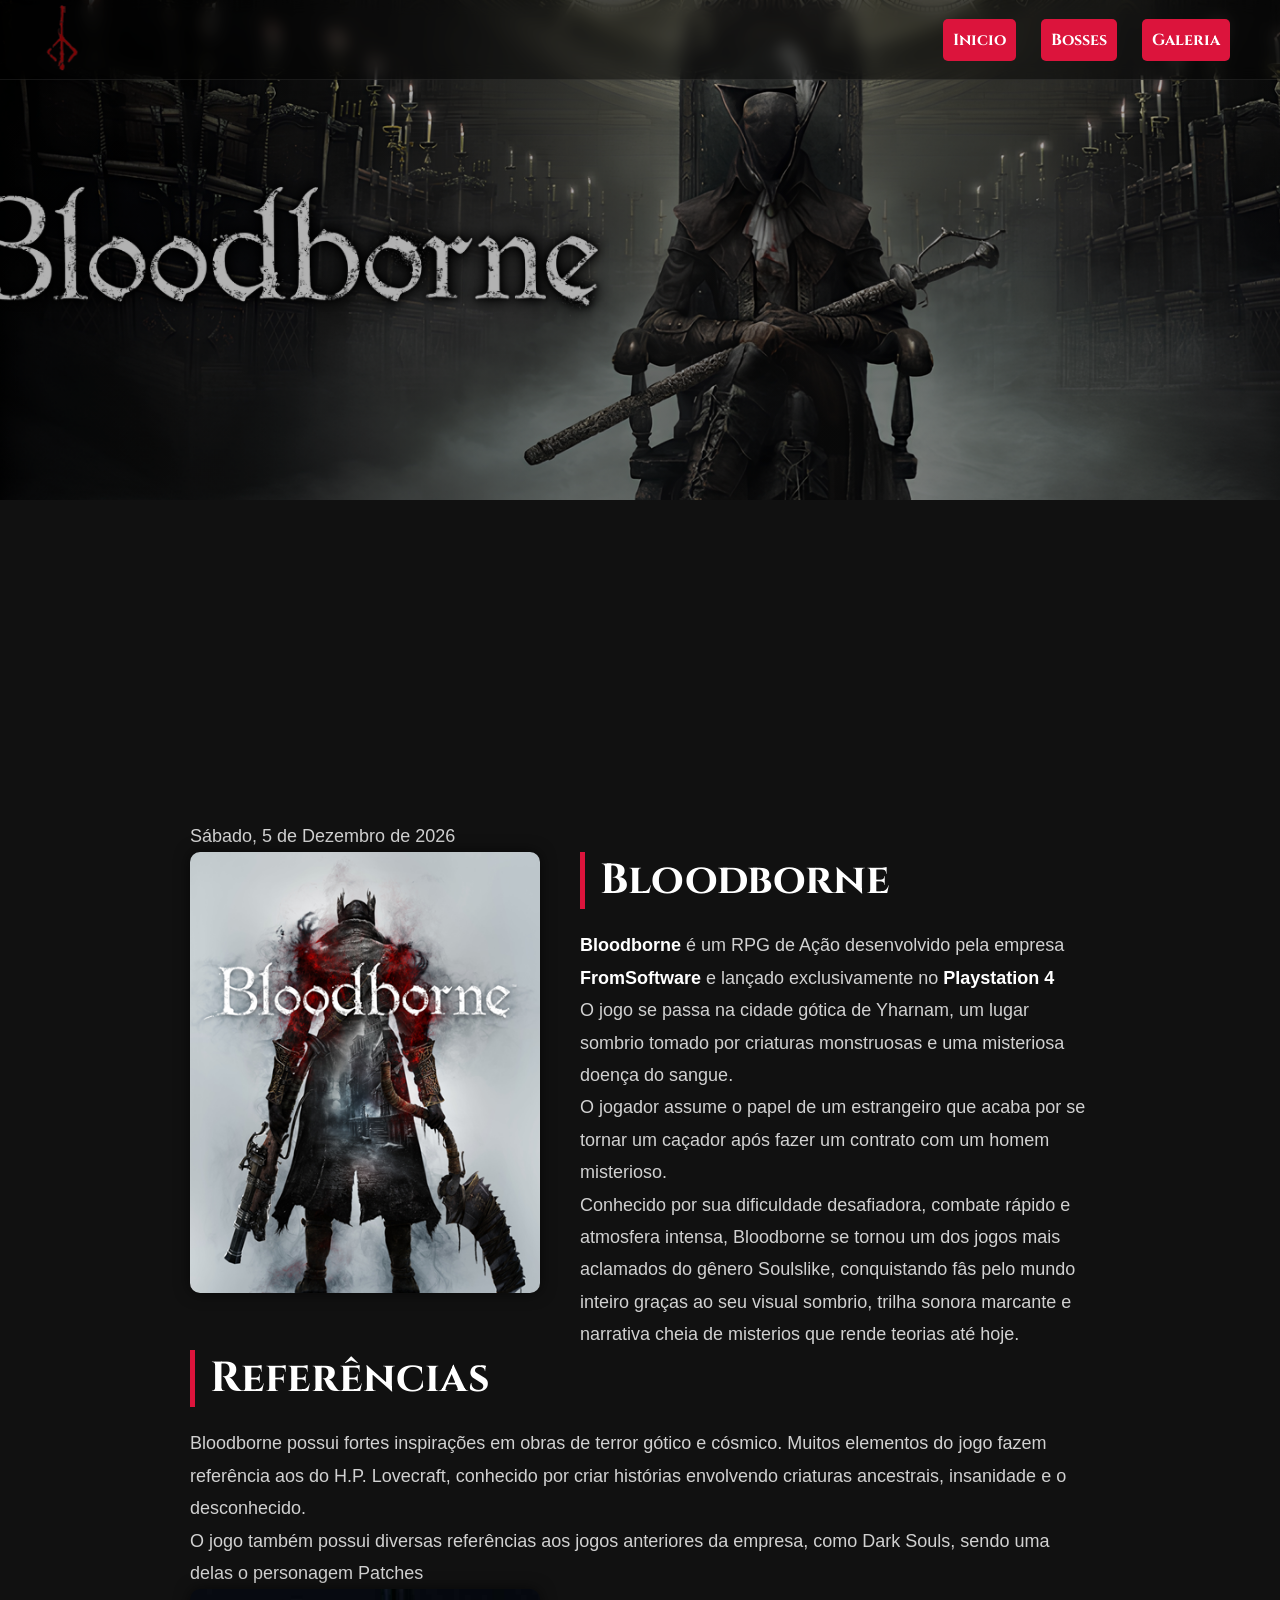
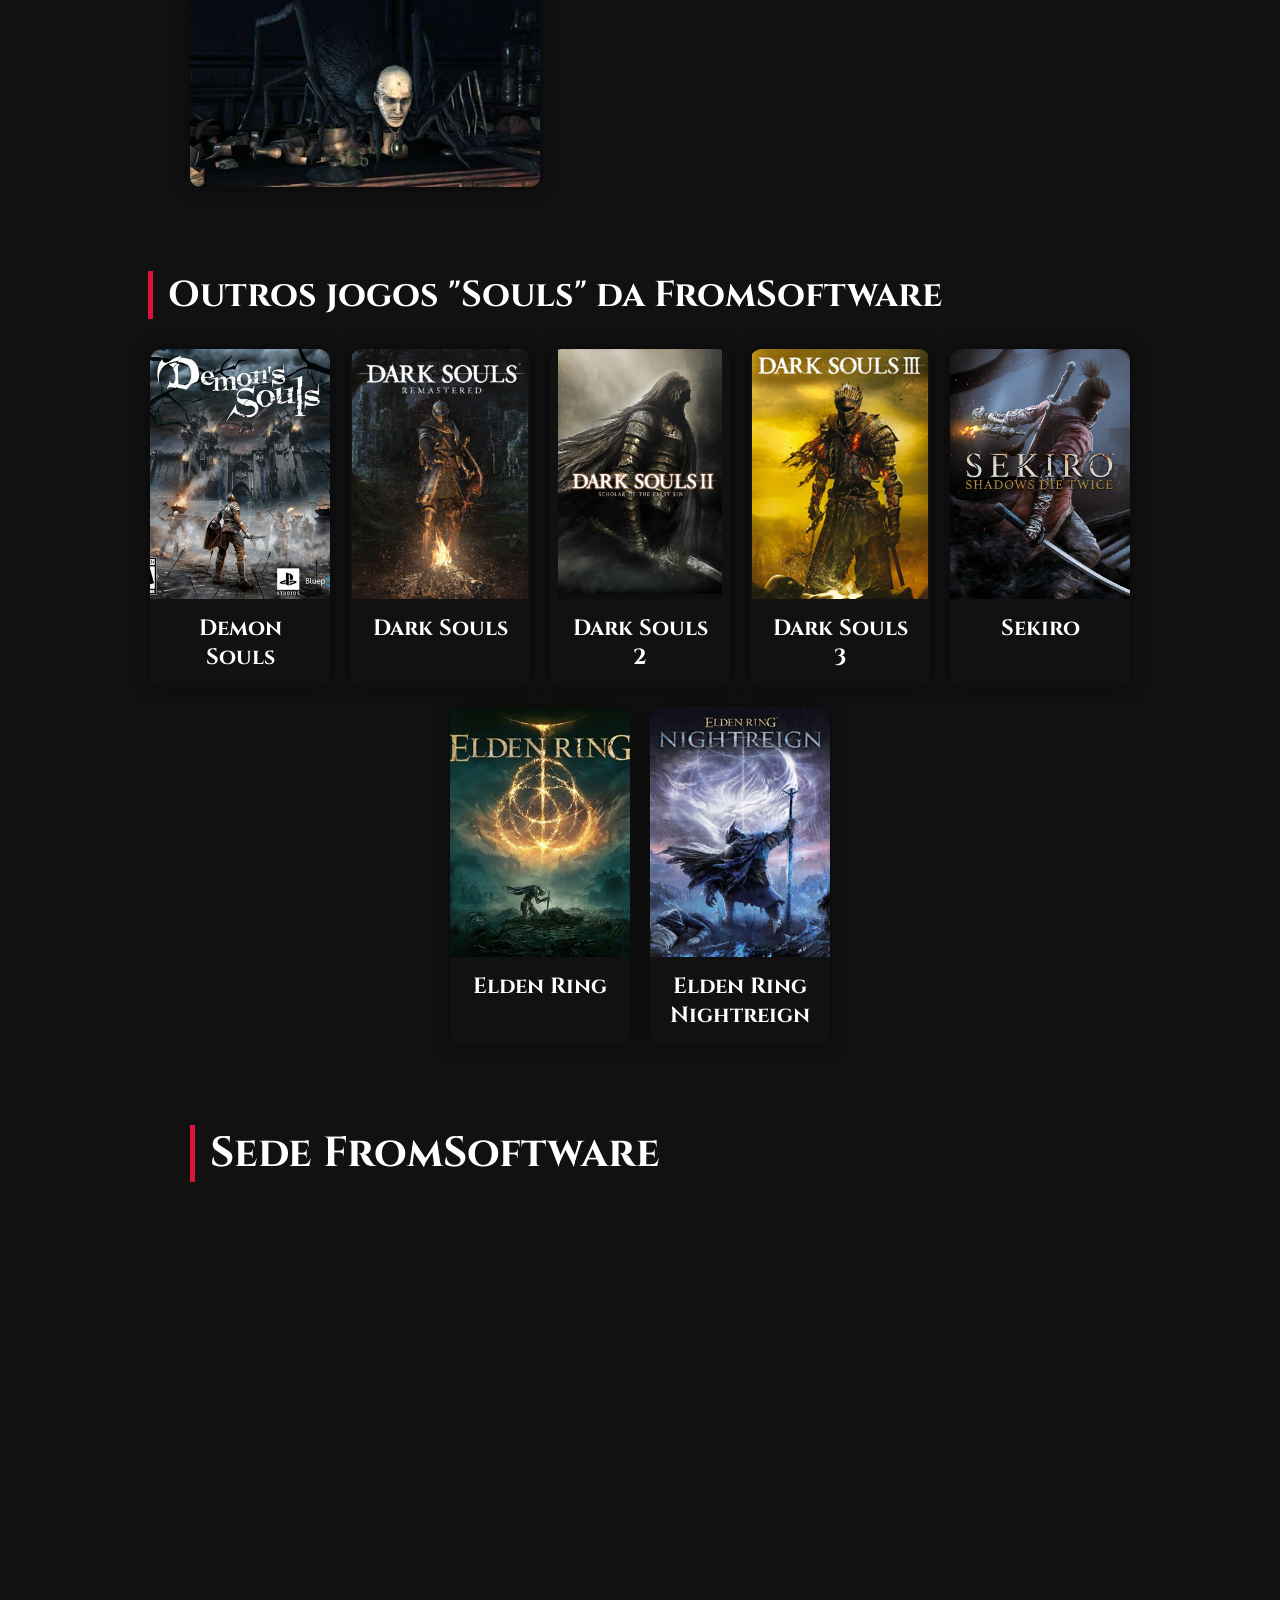
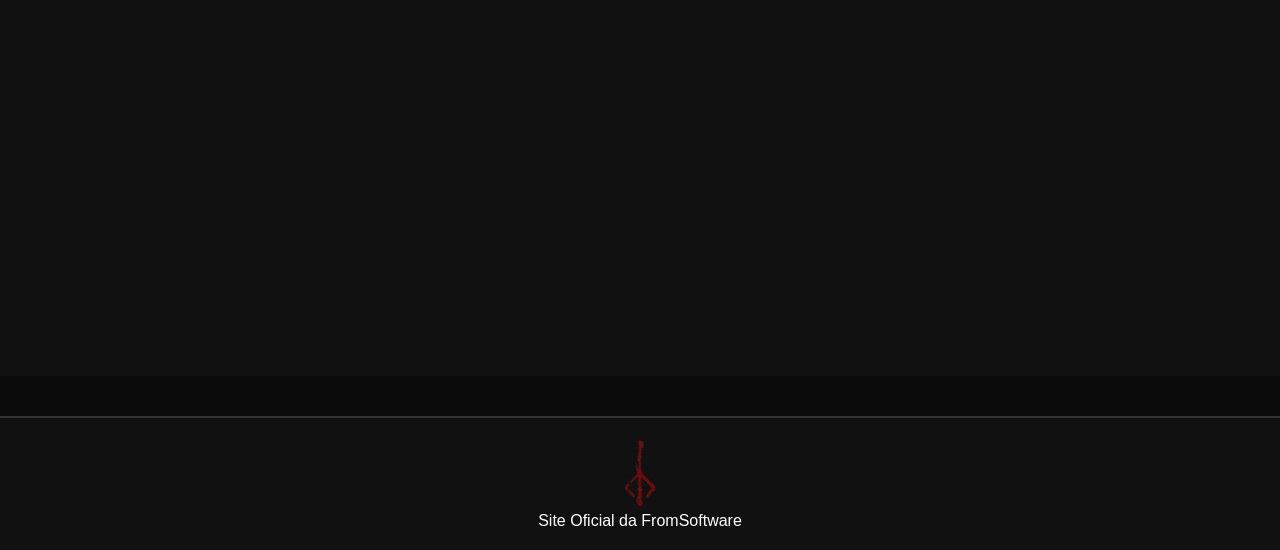
<file: index.html>
<!DOCTYPE html>
<html>
    <head>
        <meta charset="UTF-8">
        <link rel="stylesheet" href="css/style.css">
        <link rel="icon" href="img/Bloodborne-Emblem.png" type="image/x-icon">
        <title>BorneLIKE</title>
    </head>
    <script type="text/JavaScript">
            //Função para abrir a POP-UP
            function abrirDetalhes(nome,img,desc){
                url=`pop_produtos.html?produto=${encodeURIComponent(nome)}&imagem=${encodeURIComponent(img)}&descricao=${encodeURIComponent(desc)}`
                window.open(url, "_blank", "width=800, height=700")}
        </script>

    <body>
        <header class="header">
            <div class="logo">
                <a href="index.html"><img class="logo" src="img/Bloodborne-Emblem.png" alt="logo"></a>
            </div>
            
            <nav class="menu">
                <a href="index.html">Inicio</a>
                <a href="telas/bossesTela.html">Bosses</a>
                <a href="telas/galeria.html">Galeria</a>
            </nav>
        </header>

        <div class="banner"></div>
        
        <main class="conteudo">
            <section class="secConteudo">
                <div class="topo">
                    <div class="texto">
                        <p class="dataAtual"><script>
                    data = new Date

                    //Dia da Semana
                    diaSemana = new Array('Domingo','Segunda-Feira','Terça-Feira','Quarta-Feira','Quinta-Feira','Sexta-Feira','Sábado')

                    mes = new Array('Janeiro','Fevereiro','Março','Abril','Maio','Junho','Julho','Agosto','Setembro','Outubro','Novembro','Dezembro')

                    
                    document.write(diaSemana[data.getDay()] + ', ' + data.getDate() + ' de ' + mes[data.getMonth()] + ' de ' + data.getFullYear())
                </script></p>
                    </div>
                </div>
            </section>
            
            <section class="secConteudo">
                <div class="topo">
                    <img src="img/Bloodborne_capa.png" alt="">
                    <div class="texto">
                        <h1>Bloodborne</h1>
                
                        <p>
                            <strong>Bloodborne</strong> é um RPG de Ação desenvolvido pela empresa <strong>FromSoftware</strong> e lançado exclusivamente no <strong>Playstation 4</strong>
                        </p>

                        <p>
                            O jogo se passa na cidade gótica de Yharnam, um lugar sombrio tomado por criaturas monstruosas e uma misteriosa doença do sangue.
                        </p>
                        <p>
                            O jogador assume o papel de um estrangeiro que acaba por se tornar um caçador após fazer um contrato com um homem misterioso.
                        </p>
                        <p>
                            Conhecido por sua dificuldade desafiadora, combate rápido e atmosfera intensa, Bloodborne se tornou
                            um dos jogos mais aclamados do gênero Soulslike, conquistando fâs pelo mundo inteiro graças ao seu visual sombrio, trilha sonora marcante
                            e narrativa cheia de misterios que rende teorias até hoje.
                        </p>
                    </div>
                    
                </div>
            </section>

            <section class="secConteudo">
                <div class="topo">
                    <div class="texto">
                        <h1>Referências</h1>

                        <p>Bloodborne possui fortes inspirações em obras de terror gótico e cósmico. Muitos elementos do jogo fazem referência aos do H.P. Lovecraft, conhecido por criar histórias envolvendo criaturas ancestrais, insanidade e o desconhecido.</p>
                        
                        <p>O jogo também possui diversas referências aos jogos anteriores da empresa, como Dark Souls, sendo uma delas o personagem Patches</p>
                        <img src="img/patches_Bloodborne.jpg" alt="">
                    </div>
                </div>
            </section>

            <section class="outrosJogos">
                <h2>Outros jogos "Souls" da FromSoftware</h2>

                <div class="jogos">
                    <div class="jogo">
                        <img src="img/Capa_DemonSouls.png" alt="">
                        <h3>Demon Souls</h3>
                    </div>
                    <div class="jogo">
                        <img src="img/Capa_DarkSouls1.jpg" alt="">
                        <h3>Dark Souls</h3>
                    </div>

                    <div class="jogo">
                        <img src="img/Capa_DarkSouls2.jpg" alt="">
                        <h3>Dark Souls 2</h3>
                    </div>
                    <div class="jogo">
                        <img src="img/Capa_DarkSouls3.jpg" alt="">
                        <h3>Dark Souls 3</h3>
                    </div>
                    <div class="jogo">
                        <img src="img/Capa_Sekiro.png" alt="">
                        <h3>Sekiro</h3>
                    </div>
                    <div class="jogo">
                        <img src="img/Capa_EldenRing.jpg" alt="">
                        <h3>Elden Ring</h3>
                    </div>
                    <div class="jogo">
                        <img src="img/Capa_EldenRingNightreign.jpg" alt="">
                        <h3>Elden Ring Nightreign</h3>
                    </div>
                </div>
            </section>

            <section class="secConteudo">
                <div class="topo">
                    <div class="texto">
                        <h1>Sede FromSoftware</h1>
                        <iframe src="https://www.google.com/maps/embed?pb=!1m18!1m12!1m3!1d12960.956441758457!2d139.6897098!3d35.6957331!2m3!1f0!2f0!3f0!3m2!1i1024!2i768!4f13.1!3m3!1m2!1s0x6018f31aee607a17%3A0xb19b1bca69774bb8!2sFromSoftware%2C%20Inc.!5e0!3m2!1sen!2sbr!4v1779492005375!5m2!1sen!2sbr" width="600" height="450" style="border:0;" allowfullscreen="" loading="lazy" referrerpolicy="no-referrer-when-downgrade"></iframe>
                    </div>
                </div>
            </section>

        </main>

        <footer>
        <img class="logo" src="img/Bloodborne-Emblem.png" alt="">
        <p>
            <a href="https://www.fromsoftware.jp/ww/" target="_blank"><i class="fromSite"></i>Site Oficial da FromSoftware</a>
        </p>
    </footer>
    </body>

    

</html>
</file>
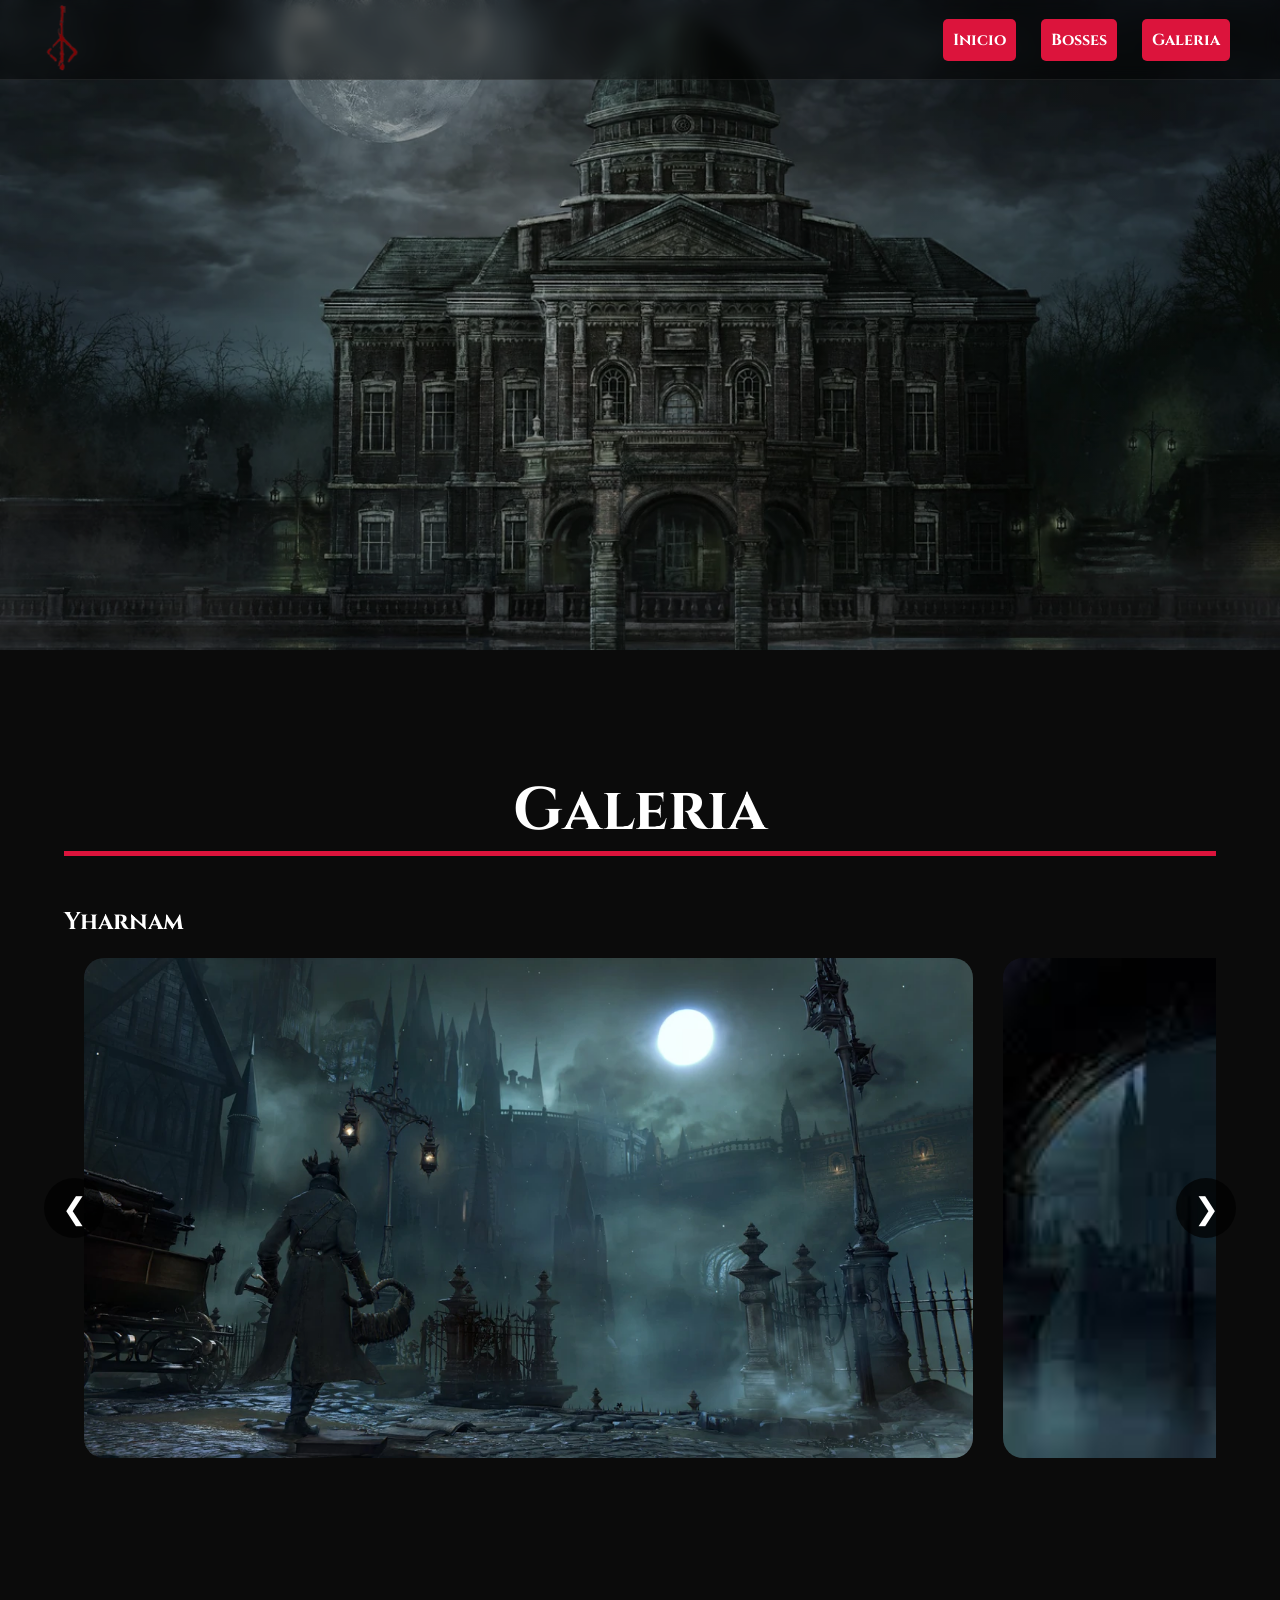
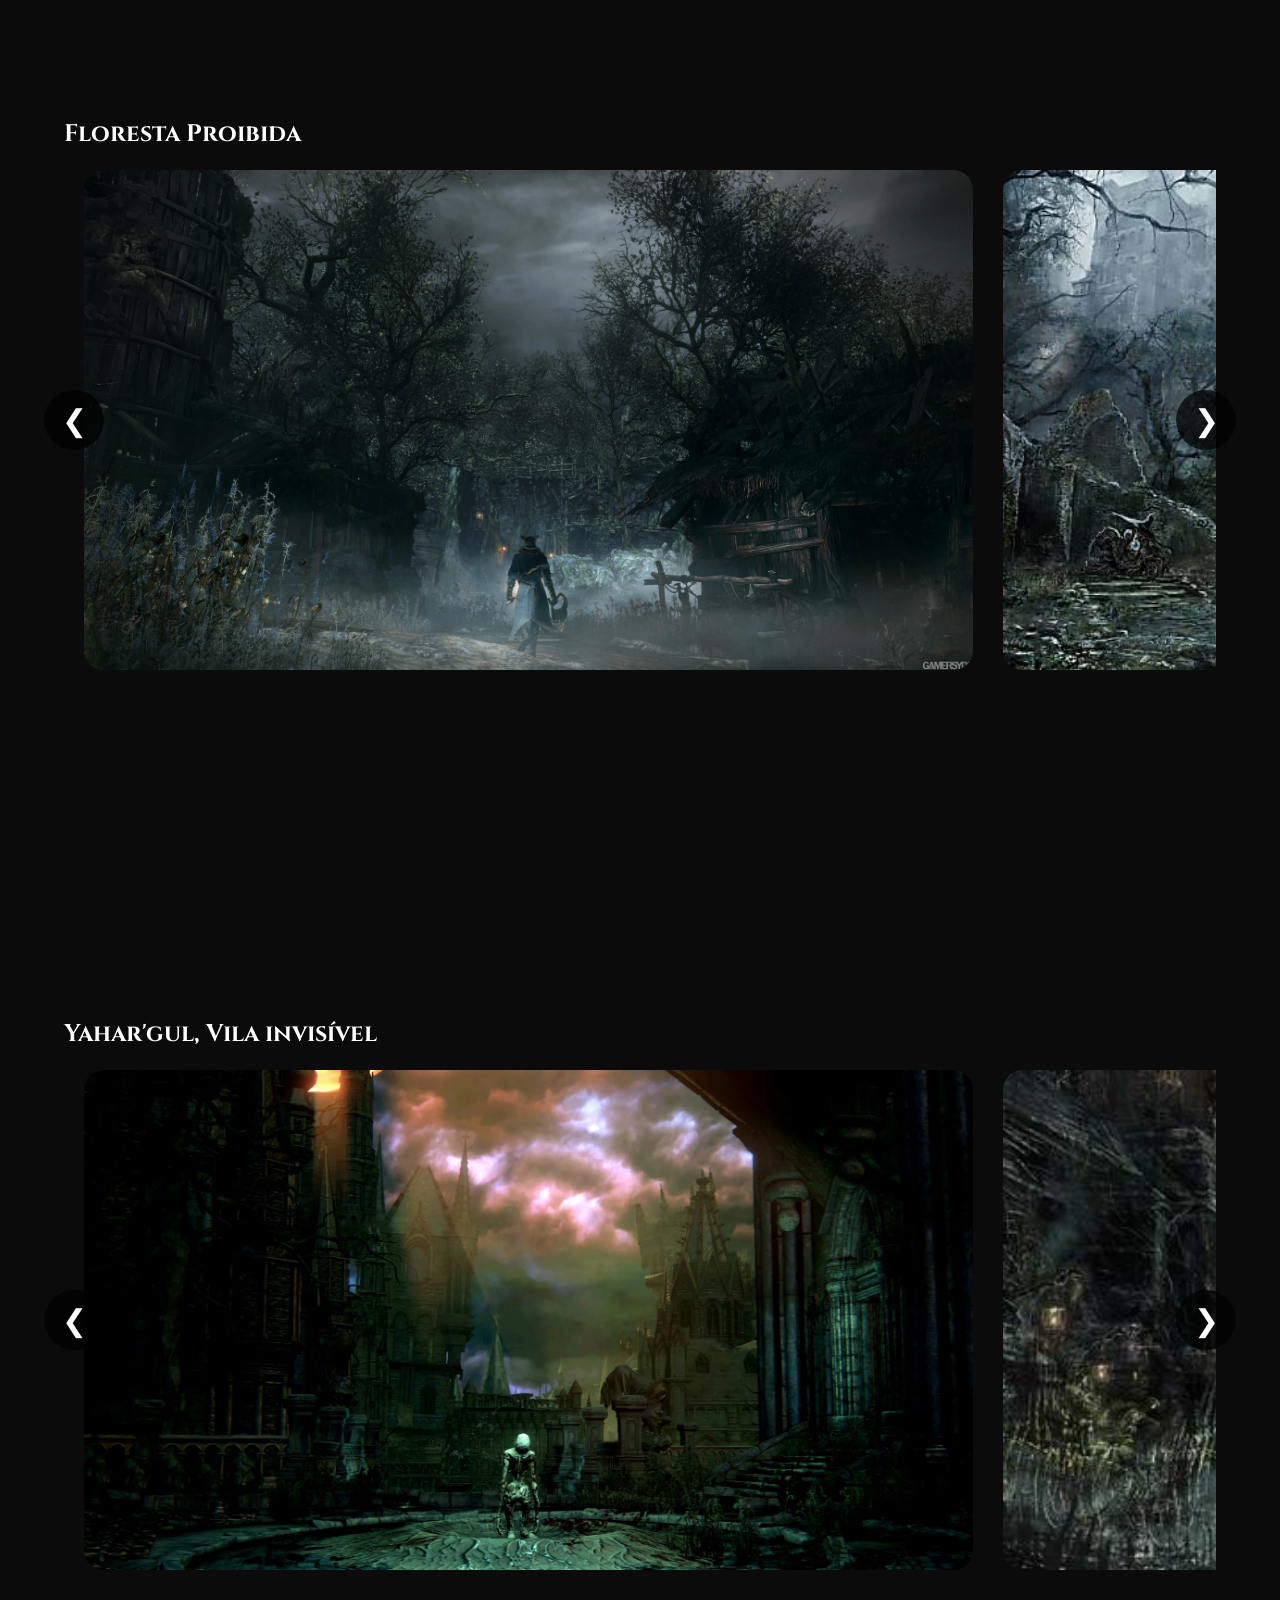
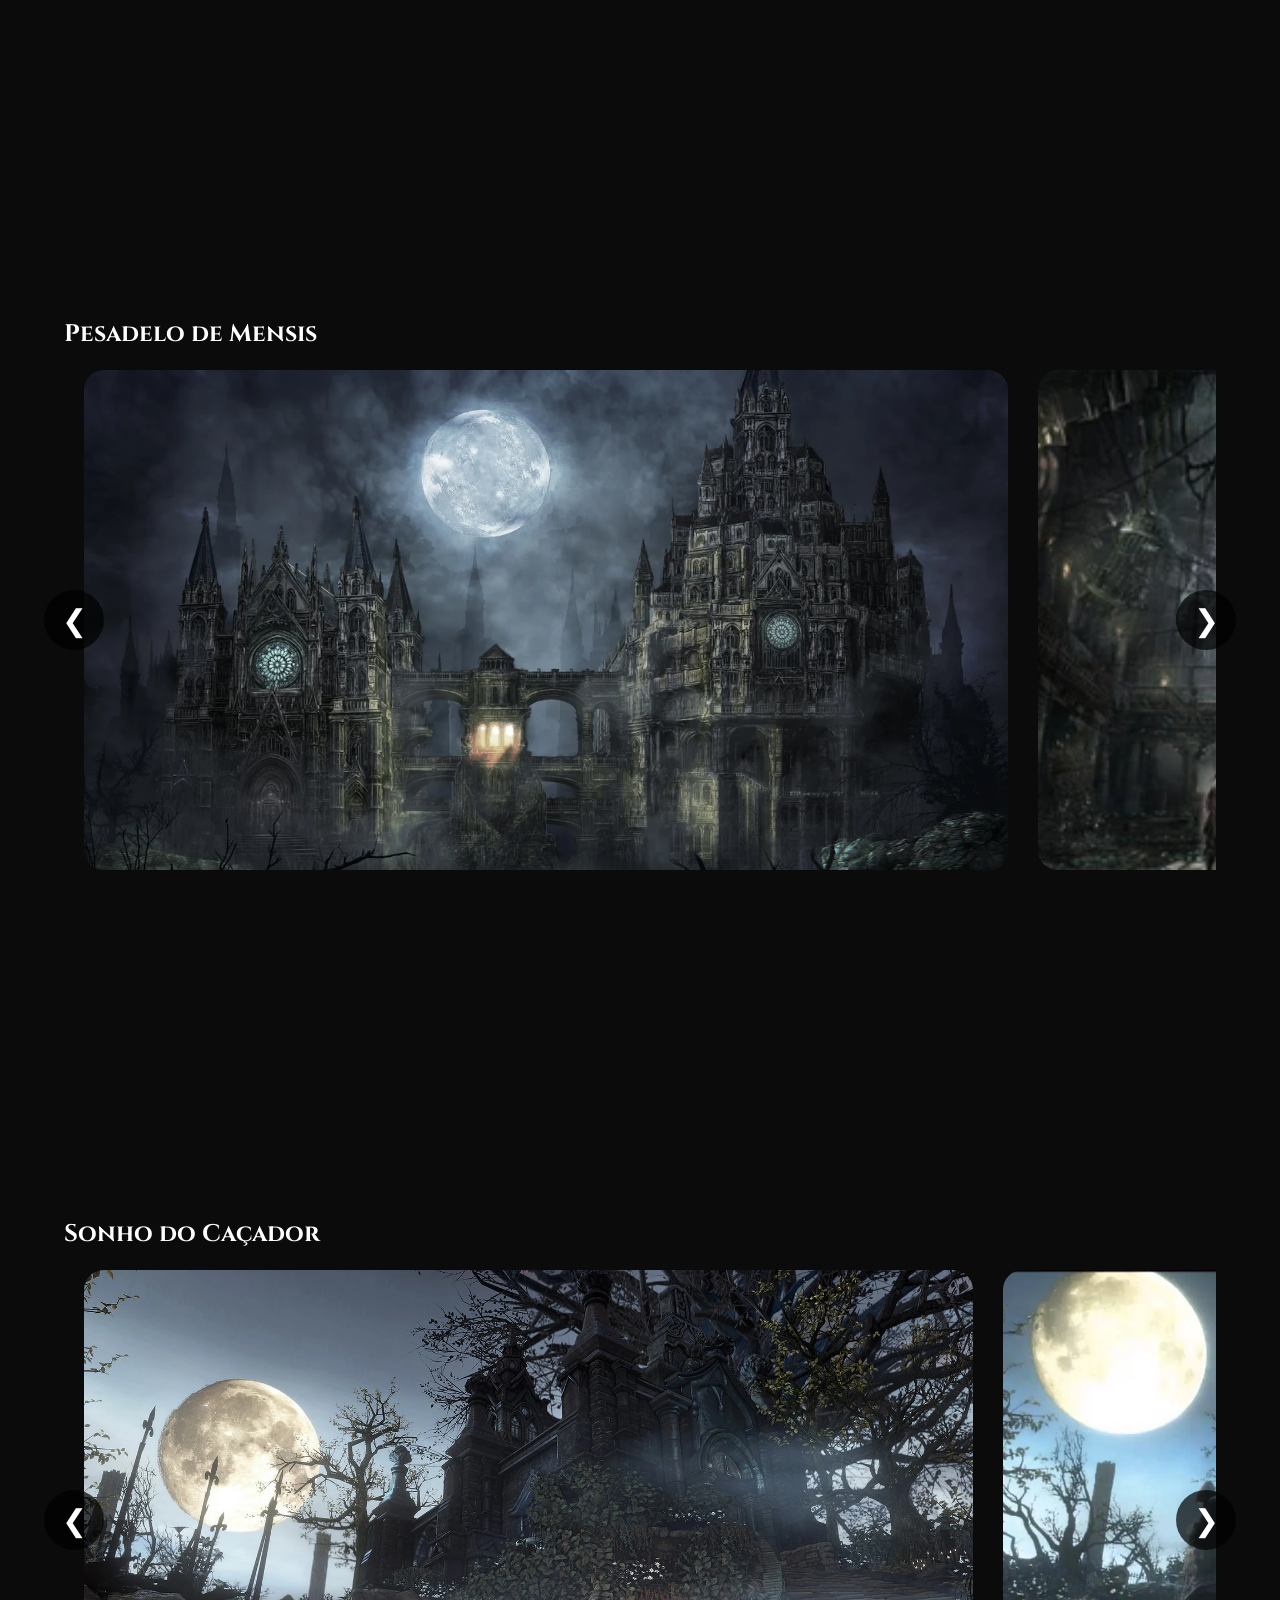
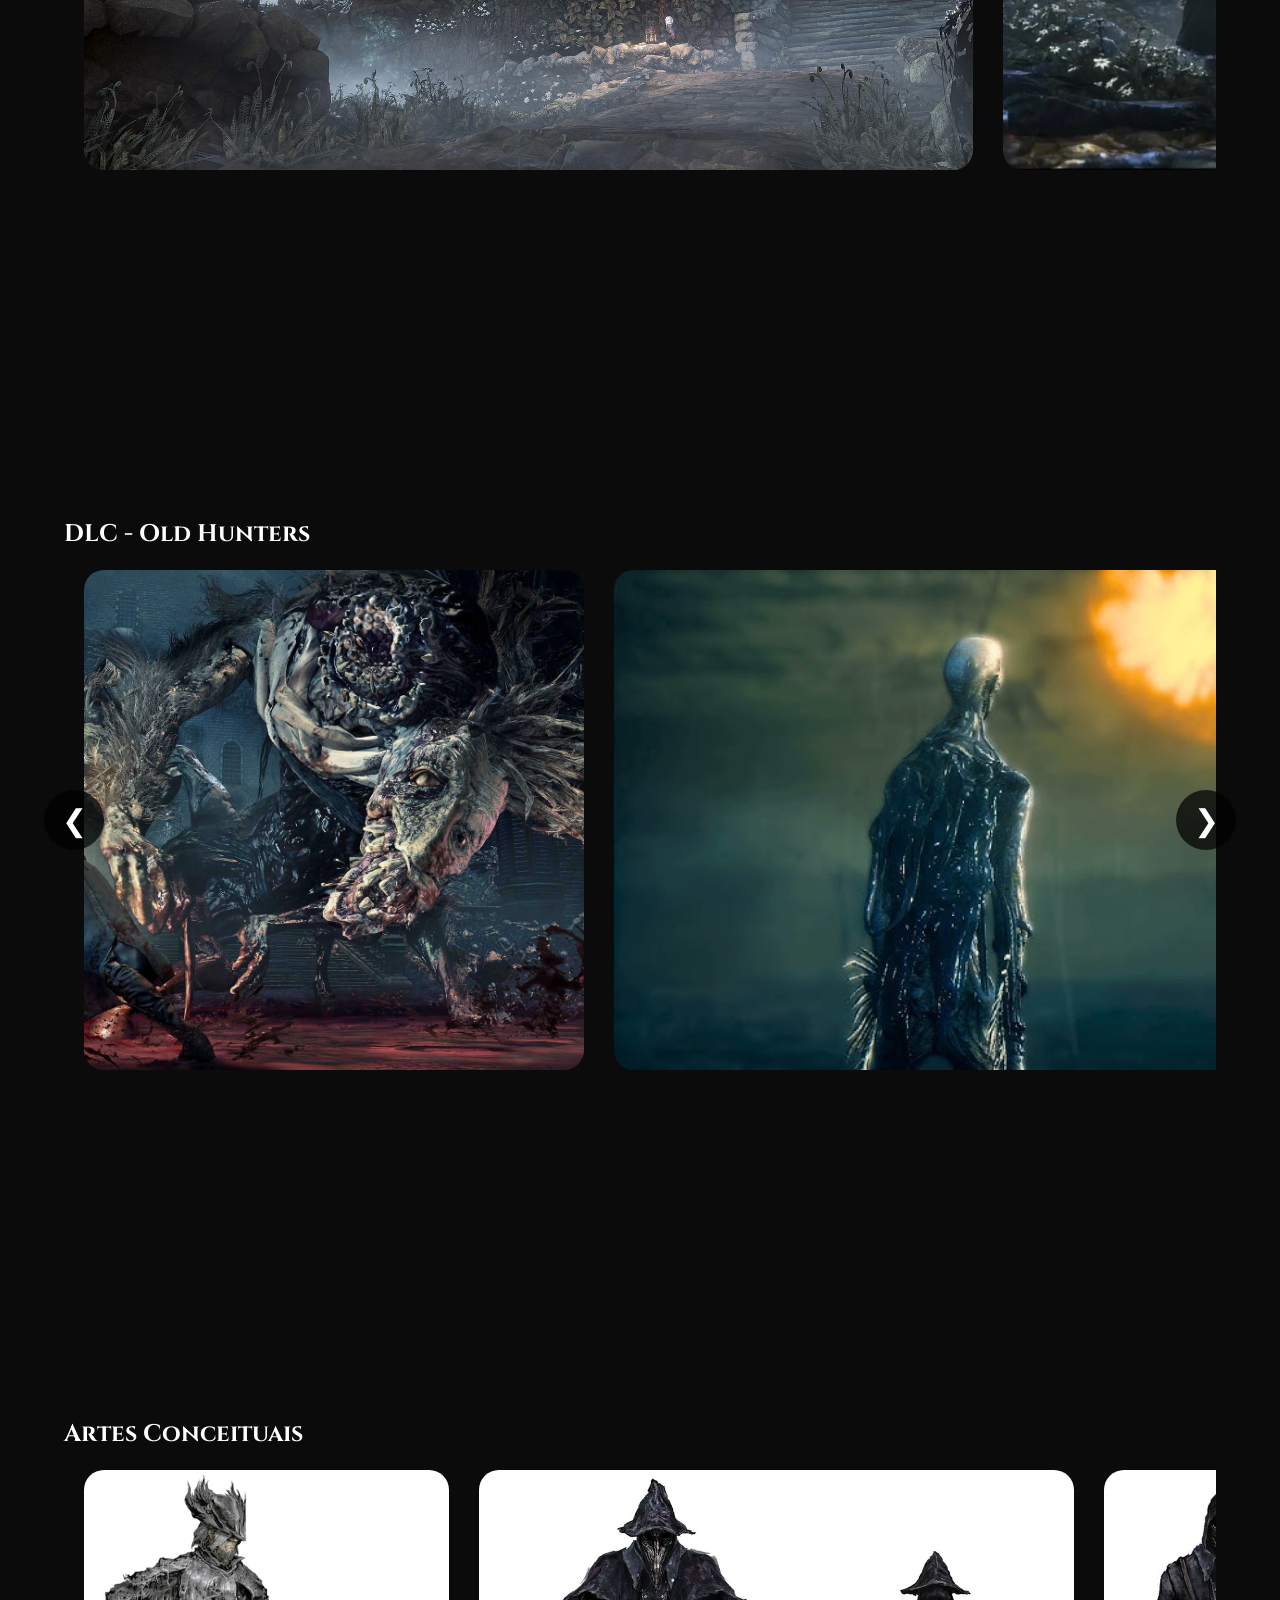
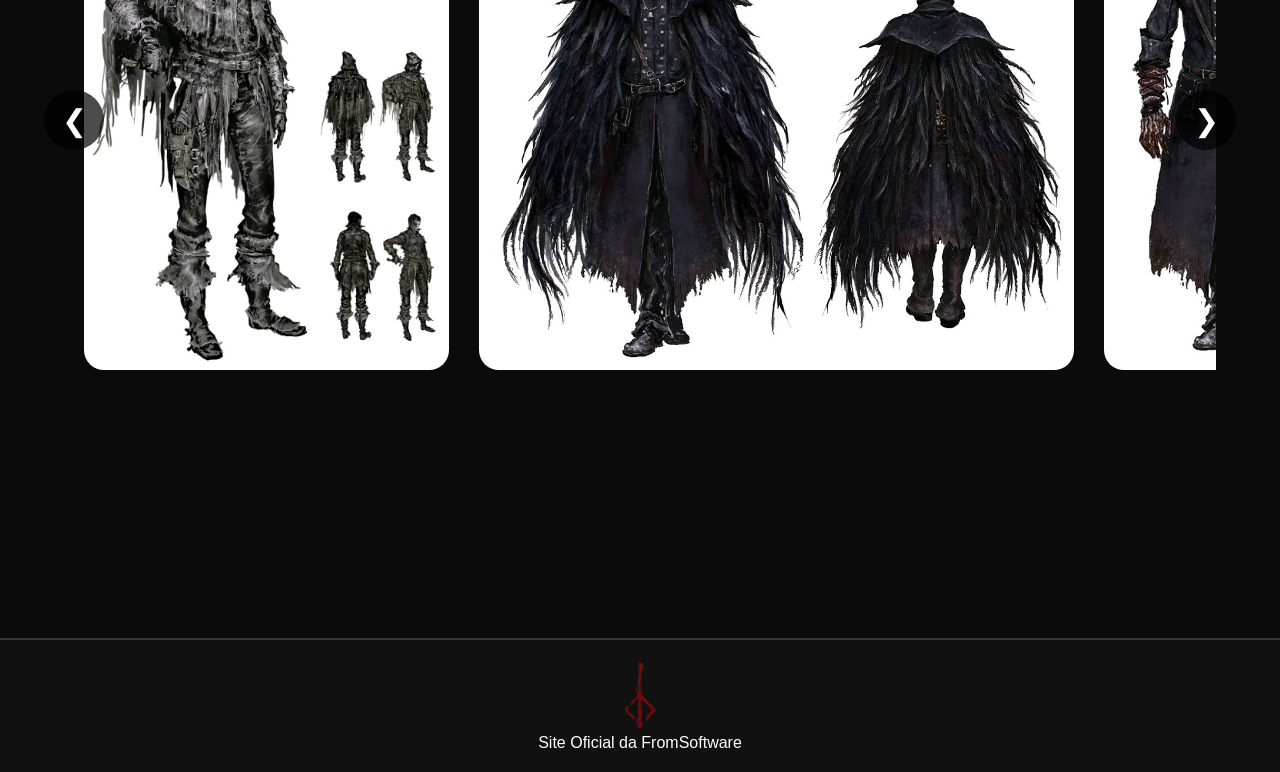
<file: telas/galeria.html>
<!DOCTYPE html>
<html>
    <head>
        <meta charset="UTF-8">
        <link rel="stylesheet" href="../css/style.css">
        <link rel="icon" href="../img/Bloodborne-Emblem.png" type="image/x-icon">
        <title>BorneLIKE</title>
    </head>



    <body>
        <main>
            <header class="header">
                <div class="logo">
                    <a href="../index.html"><img class="logo" src="../img/Bloodborne-Emblem.png" alt="logo"></a>
                </div>
                    
                <nav class="menu">
                    <a href="../index.html">Inicio</a>
                    <a href="bossesTela.html">Bosses</a>
                    <a href="galeria.html">Galeria</a>
                </nav>
            </header>

            <div class="banner3"></div>

            <section class="galeria">
                <h1>Galeria</h1>

                <h2>Yharnam</h2>
                <div class="carrossel-container">

                    <button class="prev">&#10094;</button>

                    <div class="carrossel">
                        <img src="../img/galeria/yharnam/Yharnam_Banner.webp" alt="">
                        <img src="../img/galeria/yharnam/yharnam_foto1.jpg" alt="">
                        <img src="../img/galeria/yharnam/yharnam_foto2.jpg" alt="">
                        <img src="../img/galeria/yharnam/yharnam_foto3.jpg" alt="">
                        <img src="../img/galeria/yharnam/yharnam_foto4.jpg" alt="">
                    </div>

                    <button class="next">&#10095;</button>

                </div>
            </section>

            <section class="galeria">
                <h2>Floresta Proibida</h2>
                <div class="carrossel-container">

                    <button class="prev">&#10094;</button>

                    <div class="carrossel">
                        <img src="../img/galeria/floresta/floresta_foto1.webp" alt="">
                        <img src="../img/galeria/floresta/floresta_foto2.webp" alt="">
                        <img src="../img/galeria/floresta/floresta_foto3.webp" alt="">
                        <img src="../img/galeria/floresta/floresta_foto4.webp" alt="">
                        <img src="../img/galeria/floresta/floresta_foto5.webp" alt="">
                    </div>

                    <button class="next">&#10095;</button>

                </div>
            </section>

            <section class="galeria">
                <h2>Yahar'gul, Vila invisível </h2>
                <div class="carrossel-container">

                    <button class="prev">&#10094;</button>

                    <div class="carrossel">
                        <img src="../img/galeria/yahargul/yahargul1.webp" alt="">
                        <img src="../img/galeria/yahargul/yahargul2.webp" alt="">
                        <img src="../img/galeria/yahargul/yahargul3.webp" alt="">
                        <img src="../img/galeria/yahargul/yahargul4.webp" alt="">
                        <img src="../img/galeria/yahargul/yahargul5.webp" alt="">
                    </div>

                    <button class="next">&#10095;</button>

                </div>
            </section>

            <section class="galeria">
                <h2>Pesadelo de Mensis </h2>
                <div class="carrossel-container">

                    <button class="prev">&#10094;</button>

                    <div class="carrossel">
                        <img src="../img/galeria/mensis/mensis.webp" alt="">
                        <img src="../img/galeria/mensis/mensis2.webp" alt="">
                        <img src="../img/galeria/mensis/mensis3.webp" alt="">
                        <img src="../img/galeria/mensis/mensis4.webp" alt="">
                        <img src="../img/galeria/mensis/mensis5.webp" alt="">
                    </div>

                    <button class="next">&#10095;</button>

                </div>
            </section>

            <section class="galeria">
                <h2>Sonho do Caçador</h2>
                <div class="carrossel-container">

                    <button class="prev">&#10094;</button>

                    <div class="carrossel">
                        <img src="../img/galeria/sonho/sonho1.webp" alt="">
                        <img src="../img/galeria/sonho/sonho2.webp" alt="">
                        <img src="../img/galeria/sonho/sonho3.webp" alt="">
                        <img src="../img/galeria/sonho/sonho4.webp" alt="">
                    </div>

                    <button class="next">&#10095;</button>

                </div>
            </section>

            <section class="galeria">
                <h2>DLC - Old Hunters</h2>
                <div class="carrossel-container">

                    <button class="prev">&#10094;</button>

                    <div class="carrossel">
                        <img src="../img/galeria/dlc/1.webp" alt="">
                        <img src="../img/galeria/dlc/2.jpg" alt="">
                        <img src="../img/galeria/dlc/3.avif" alt="">
                        <img src="../img/galeria/dlc/4.webp" alt="">
                        <img src="../img/galeria/dlc/5.webp" alt="">
                        <img src="../img/galeria/dlc/6.png" alt="">
                    </div>

                    <button class="next">&#10095;</button>

                </div>
            </section>

            <section class="galeria">
                <h2>Artes Conceituais</h2>
                <div class="carrossel-container">

                    <button class="prev">&#10094;</button>

                    <div class="carrossel">
                        <img src="../img/galeria/concepts/concepts.jpg" alt="">
                        <img src="../img/galeria/concepts/concepts2.jpg" alt="">
                        <img src="../img/galeria/concepts/concepts3.jpg" alt="">
                        <img src="../img/galeria/concepts/concepts4.jpg" alt="">
                        <img src="../img/galeria/concepts/concepts5.jpg" alt="">
                        <img src="../img/galeria/concepts/concepts6.jpg" alt="">
                        <img src="../img/galeria/concepts/concepts7.jpg" alt="">
                        <img src="../img/galeria/concepts/concepts8.jpg" alt="">
                        <img src="../img/galeria/concepts/concepts9.jpg" alt="">
                        <img src="../img/galeria/concepts/concepts10.jpg" alt="">
                        <img src="../img/galeria/concepts/concepts11.jpg" alt="">
                        <img src="../img/galeria/concepts/concepts12.jpg" alt="">
                        <img src="../img/galeria/concepts/concepts13.jpg" alt="">
                        <img src="../img/galeria/concepts/concepts14.jpg" alt="">
                        <img src="../img/galeria/concepts/concepts15.jpg" alt="">
                        <img src="../img/galeria/concepts/concepts16.jpg" alt="">
                        <img src="../img/galeria/concepts/concepts17.jpg" alt="">
                        <img src="../img/galeria/concepts/concepts18.jpg" alt="">
                        <img src="../img/galeria/concepts/concepts19.jpg" alt="">
                        <img src="../img/galeria/concepts/concepts20.jpg" alt="">
                        <img src="../img/galeria/concepts/concepts21.jpg" alt="">
                        <img src="../img/galeria/concepts/concepts22.jpg" alt="">
                        <img src="../img/galeria/concepts/concepts23.jpg" alt="">
                        <img src="../img/galeria/concepts/concepts24.jpg" alt="">
                        <img src="../img/galeria/concepts/concepts25.jpg" alt="">
                    </div>

                    <button class="next">&#10095;</button>

                </div>
            </section>

            <script>

        const carrosseis =
        document.querySelectorAll(".carrossel");

        const nextBtns =
        document.querySelectorAll(".next");

        const prevBtns =
        document.querySelectorAll(".prev");

        carrosseis.forEach((carrossel, index) => {

            nextBtns[index].onclick = () => {

                carrossel.scrollLeft += 600;

            };

            prevBtns[index].onclick = () => {

                carrossel.scrollLeft -= 600;

            };

        });

            </script>
            <footer>
                <img class="logo" src="../img/Bloodborne-Emblem.png" alt="">
                <p>
                    <a href="https://www.fromsoftware.jp/ww/" target="_blank"><i class="fromSite"></i>Site Oficial da FromSoftware</a>
                </p>
            </footer>
        </main>
    </body>
</html>
</file>
<file: css/style.css>
@import url('https://fonts.googleapis.com/css2?family=Cinzel:wght@400;700&display=swap');
* {
    margin: 0;
    padding: 0;
    box-sizing: border-box;
}
.dataAtual {
    font-size: 1px;
}
body {
    background-color: #0b0b0b;
    color: white;
    font-family: Arial, Helvetica, sans-serif;
    overflow-x: hidden;
}
h1, h2, h3, nav a {
    font-family: 'Cinzel', serif;
}
.conteudo {
    width: 100%;
    min-height: 100vh;
    padding: 20pc 10%;
    background: #111;
}
.secConteudo {
    max-width: 900px;
    margin: 0 auto;
}
.header {
    width: 100%;
    height: 80px;
    position: fixed;
    top: 0;
    left: 0;
    display: flex;
    align-items: center;
    justify-content: space-between;
    padding: 0 0px;
    background: rgba(0, 0, 0, 0.45);
    backdrop-filter: blur(8px);
    border-bottom: 1px solid rgba(255, 255, 255, 0.08);
    z-index: 1000;
}
.logo img {
    height: 70px;
    width: auto;
    object-fit: contain;
}
.menu {
    display: flex;
    gap: 25px;
    align-items: center;
    flex-wrap: wrap;
    padding-right: 50px;
}
.menu a {
    color: white;
    text-decoration: none;
    font-size: 16px;
    transition: 0.3s;
    white-space: nowrap;
    padding: 10px;
    background: crimson;
    border-radius: 5px;
    border: 5px;
    font-weight: bold;
}
.menu a:hover {
    background: #ffffff;
    color: goldenrod;
}
.banner {
    width: 100%;
    height: 500px;
    background: linear-gradient(rgba(0,0,0,0.3),
    rgba(0,0,0,0.3)), url("../img/Bloodborne-Banner.png");
    background-size: cover;
    background-position: center;
    background-repeat: no-repeat;
}
.banner2 {
    width: 100%;
    height: 500px;
    background: linear-gradient(rgba(0,0,0,0.3),
    rgba(0,0,0,0.3)), url("../img/Bloodborne-Banner2.png");
    background-size: cover;
    background-position: center;
    background-repeat: no-repeat;
}
.banner3 {
    width: 100%;
    height: 650px;
    background: linear-gradient(rgba(0,0,0,0.3),
    rgba(0,0,0,0.3)), url("../img/Byrgenwerth_Banner.webp");
    background-size: cover;
    background-position: center top;
    background-repeat: no-repeat;
}

footer {
    background-color: #111;
    color: white;
    text-align: center;
    padding: 20px;
    margin-top: 40px;
    font-family: Arial, Helvetica, sans-serif;
    border-top: 2px solid #333;
}
footer img {
    width: auto;
    height: 70px;
    object-fit: contain;
}
footer a {
    color: white;
    text-decoration: none;
}
.topo {
    display: flex;
    align-items: flex-start;
    justify-content: space-between;
    gap: 40px;
    margin: 0 auto;
}
.topo img {
    width: 350px;
    border-radius: 10px;
    box-shadow: 0 0 15px rgba(0, 0, 0, 0.6);
}
.texto {
    flex: 1;
}
.texto h1 {
    font-size: 42px;
    margin-bottom: 20px;
    border-left: 5px solid crimson;
    padding-left: 15px;
    color: white;
}
.texto p {
    color: #d1d1d1;
    font-size: 18px;
    line-height: 1.8;
}
.outrosJogos {
    max-width: 1200px;
    margin: 60px auto;
    padding: 20px;
    font-family: Arial, Helvetica, sans-serif;
}
.outrosJogos h2 {
    color: white;
    font-size: 36px;
    margin-bottom: 30px;
    border-left: 5px solid crimson;
    padding-left: 15px;
}
.jogos {
    display: flex;
    flex-direction: row;
    flex-wrap: wrap;
    justify-content: center;
    gap: 20px;
}
.jogo {
    width: 180px;
    background-color: #111;
    display: flex;
    flex-direction: column;
    align-items: center;
    border-radius: 12px;
    overflow: hidden;
    transition: 0.3s;
    box-shadow: 0 0 15px rgba(0, 0, 0, 0.5);
}
.jogo:hover {
    transform: scale(1.03);
}
.jogo img {
    width: 300px;
    height: 250px;
    object-fit: contain;
}
.jogo h3 {
    color: white;
    text-align: center;
    padding: 15px;
    font-size: 22px;
}
.conteudoBosses {
    width: 100%;
    min-height: 50vh;
    padding-top: 10pc;
    background: #111;
}
.tituloPagina h1 {
    font-size: 60px;
    text-align: center;
    font-family: Arial, Helvetica, sans-serif;
    border-bottom: 5px solid crimson;
}
.tituloPagina p {
    font-size: 15px;
    font-family: Arial, Helvetica, sans-serif;
    color: #9e9e9e;
}
.nomeBoss {
    color:darkgoldenrod;
}
.danoFogo {
    color: crimson;
}
.danoSerra {
    color: lightsalmon;
}
.danoRaio {
    color: cornflowerblue;
}
.danoArcano {
    color: yellow;
}
.mecanica {
    color: chartreuse;
}
.item {
    color: cadetblue;
}
.imagemBoss img {
    width: 350px;
    height: auto;
    border-radius: 10px;
    cursor: pointer;
    transition: 0.3s;
}
.imagemBoss p {
    font-size: 10px;
    color: #9e9e9e;
}
.imagemBoss img:hover {
    transform: scale(1.03);
}
#popup {
    display: none;
    position: fixed;
    top: 0;
    left: 0;
    width: 100%;
    height: 100%;
    background: rgba(0, 0, 0, 0.8);
    justify-content: center;
    align-items: center;
    z-index: 9999;
}
.janela {
    background: #222;
    padding: 10px;
    border-radius: 10px;
}
.janela button {
    margin-bottom: 10px;
    padding: 10px;
    cursor: pointer;
}
p strong {
    color: white;
}
.galeria {
    width: 100%;
    min-height: 100vh;
    padding: 120px 5%;
    background: #0b0b0b;
}
.galeria h1 {
    text-align: center;
    font-size: 60px;
    margin-bottom: 50px;
    border-bottom: 5px solid crimson;
}
.carrossel-container {
    position: relative;
    display: flex;
    align-items: center;
}
.carrossel {
    display: flex;
    gap: 30px;
    align-items: center;
    overflow-x: auto;
    scroll-behavior: smooth;
    scrollbar-width: none;
    padding: 20px;
}
.carrossel::-webkit-scrollbar {
    display: none;
}
.carrossel img {
    width: auto;
    max-width: 2000px;
    height: 500px;
    object-fit: contain;
    border-radius: 20px;
    background: #111;
    transition: 0.4s;
    flex-shrink: 0;
    cursor: pointer;
}
.carrossel img:hover {
    transform: scale(1.05);
    box-shadow: 0 0 30px crimson;
}
.prev,
.next {
    height: 60px;
    width: 60px;
    border: none;
    border-radius: 50%;
    font-size: 30px;
    cursor: pointer;
    background: rgba(0, 0, 0, 0.7);
    color: white;
    position: absolute;
    z-index: 10;
}
.prev {
    left: -20px;
}
.next {
    right: -20px;
}
</file>
